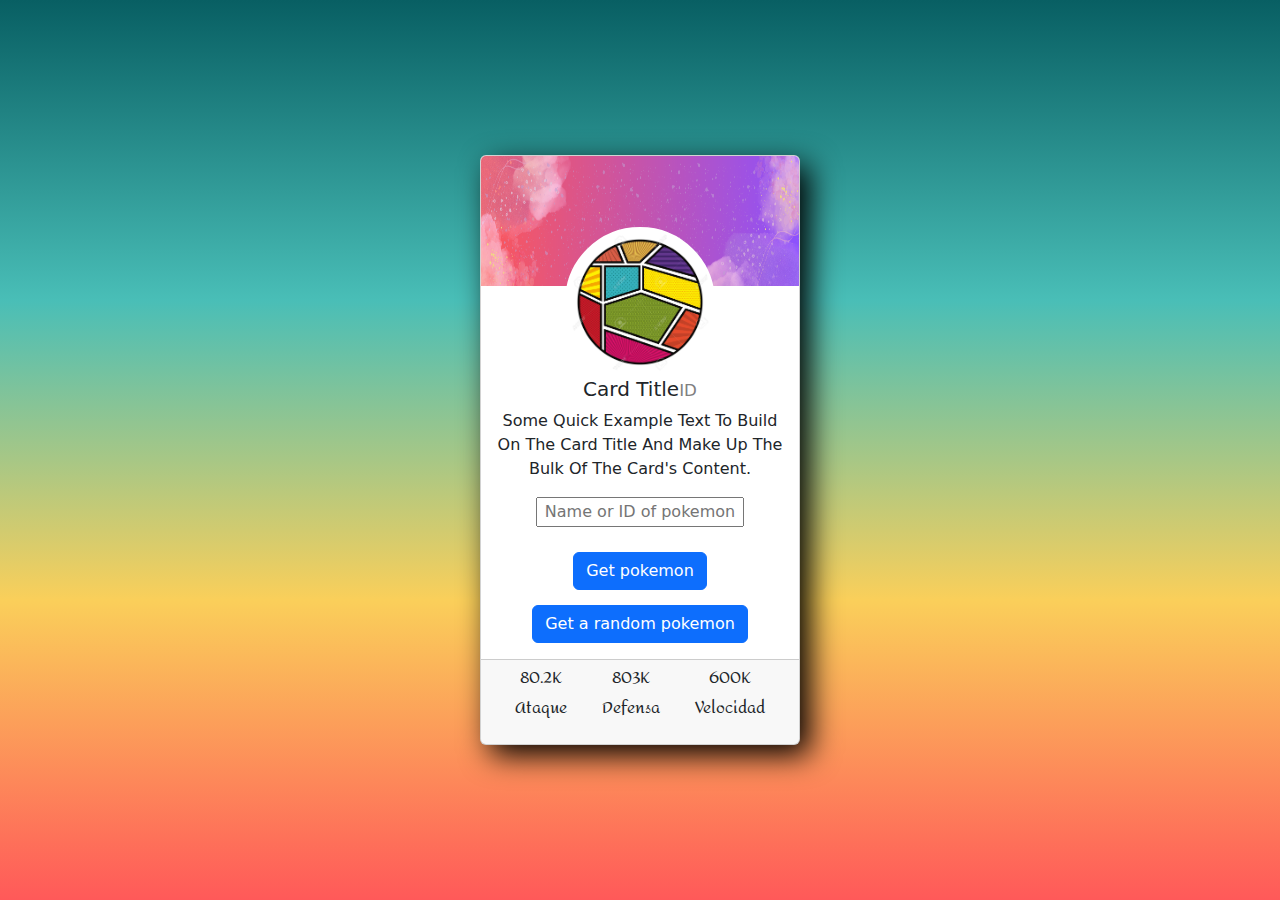
<file: index.html>
<!DOCTYPE html>
<html lang="en">
<head>
    <meta charset="UTF-8">
    <meta name="viewport" content="width=device-width, initial-scale=1.0">
    <title>Document</title>

    <link rel="stylesheet" href="docs/styles/styles.css">
    <link href="https://cdn.jsdelivr.net/npm/bootstrap@5.3.3/dist/css/bootstrap.min.css" rel="stylesheet" integrity="sha384-QWTKZyjpPEjISv5WaRU9OFeRpok6YctnYmDr5pNlyT2bRjXh0JMhjY6hW+ALEwIH" crossorigin="anonymous">
    <link rel="preconnect" href="https://fonts.googleapis.com">
    <link rel="preconnect" href="https://fonts.gstatic.com" crossorigin>
    <link href="https://fonts.googleapis.com/css2?family=Amita:wght@400;700&family=Covered+By+Your+Grace&display=swap" rel="stylesheet">
    
    <script src="/docs/js/app.js" async defer></script>
</head>
<body>

    <main class="flex"></main> 
      
<template id="template-card">
    <div class="card-container" >
        <div class="card" id="carta" >
            <img class="card-img-top" src="docs/public/Diseño sin título.png" alt="Card image cap">
           <div class="card-body"> 
              <img src="docs/public/prueba.jpg" alt="fotopoke" class="card-body-img"> 
              <h5 class="card-title">Card title<span>ID</span></h5>
              <p class="card-text">Some quick example text to build on the card title and make up the bulk of the card's content.</p>
              
              <input type="text" placeholder="Name or ID of pokemon" id="space">

              <button class="btn btn-primary" id="cerca" onClick="search()">Get pokemon</button>
              
              <button class="btn btn-primary" onClick="refreshPage()">Get a random pokemon</button>
             </div> 
            <div class="card-footer">
                <div class="card-footer-social">
                    <h6>80.2K</h6>
                    <p>Ataque</p>
                </div>
                <div class="card-footer-social">
                    <h6>803K</h6>
                    <p>Defensa</p>
                </div>
                <div class="card-footer-social">
                    <h6>600K</h6>
                    <p>Velocidad</p>
                </div>

            </div>
        </div>


    </div>
</template>

     
    
</body>
<script src="https://cdn.jsdelivr.net/npm/bootstrap@5.3.3/dist/js/bootstrap.bundle.min.js" integrity="sha384-YvpcrYf0tY3lHB60NNkmXc5s9fDVZLESaAA55NDzOxhy9GkcIdslK1eN7N6jIeHz" crossorigin="anonymous"></script>

</html>
</file>
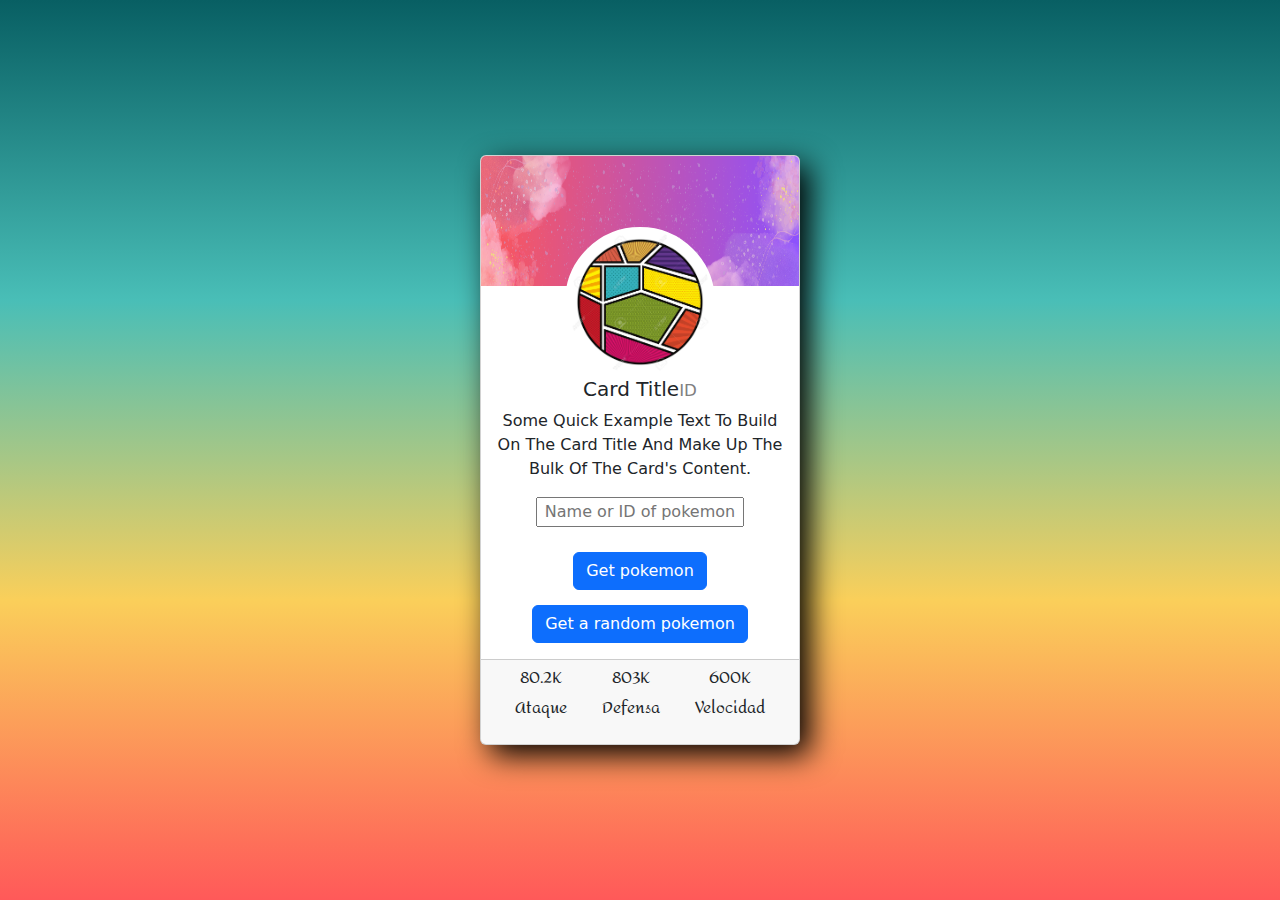
<file: docs/index.html>
<!DOCTYPE html>
<html lang="en">
<head>
    <meta charset="UTF-8">
    <meta name="viewport" content="width=device-width, initial-scale=1.0">
    <title>Document</title>

    <link rel="stylesheet" href="styles/styles.css">
    <link href="https://cdn.jsdelivr.net/npm/bootstrap@5.3.3/dist/css/bootstrap.min.css" rel="stylesheet" integrity="sha384-QWTKZyjpPEjISv5WaRU9OFeRpok6YctnYmDr5pNlyT2bRjXh0JMhjY6hW+ALEwIH" crossorigin="anonymous">
    <link rel="preconnect" href="https://fonts.googleapis.com">
    <link rel="preconnect" href="https://fonts.gstatic.com" crossorigin>
    <link href="https://fonts.googleapis.com/css2?family=Amita:wght@400;700&family=Covered+By+Your+Grace&display=swap" rel="stylesheet">
    
    <script src="js/app.js" async defer></script>
</head>
<body>

    <main class="flex"></main> 
      
<template id="template-card">
    <div class="card-container" >
        <div class="card" id="carta" >
            <img class="card-img-top" src="public/Diseño sin título.png" alt="Card image cap">
           <div class="card-body"> 
              <img src="public/prueba.jpg" alt="fotopoke" class="card-body-img"> 
              <h5 class="card-title">Card title<span>ID</span></h5>
              <p class="card-text">Some quick example text to build on the card title and make up the bulk of the card's content.</p>
              
              <input type="text" placeholder="Name or ID of pokemon" id="space">

              <button class="btn btn-primary" id="cerca" onClick="search()">Get pokemon</button>
              
              <button class="btn btn-primary" onClick="refreshPage()">Get a random pokemon</button>
             </div> 
            <div class="card-footer">
                <div class="card-footer-social">
                    <h6>80.2K</h6>
                    <p>Ataque</p>
                </div>
                <div class="card-footer-social">
                    <h6>803K</h6>
                    <p>Defensa</p>
                </div>
                <div class="card-footer-social">
                    <h6>600K</h6>
                    <p>Velocidad</p>
                </div>

            </div>
        </div>


    </div>
</template>

     
    
</body>
<script src="https://cdn.jsdelivr.net/npm/bootstrap@5.3.3/dist/js/bootstrap.bundle.min.js" integrity="sha384-YvpcrYf0tY3lHB60NNkmXc5s9fDVZLESaAA55NDzOxhy9GkcIdslK1eN7N6jIeHz" crossorigin="anonymous"></script>

</html>
</file>
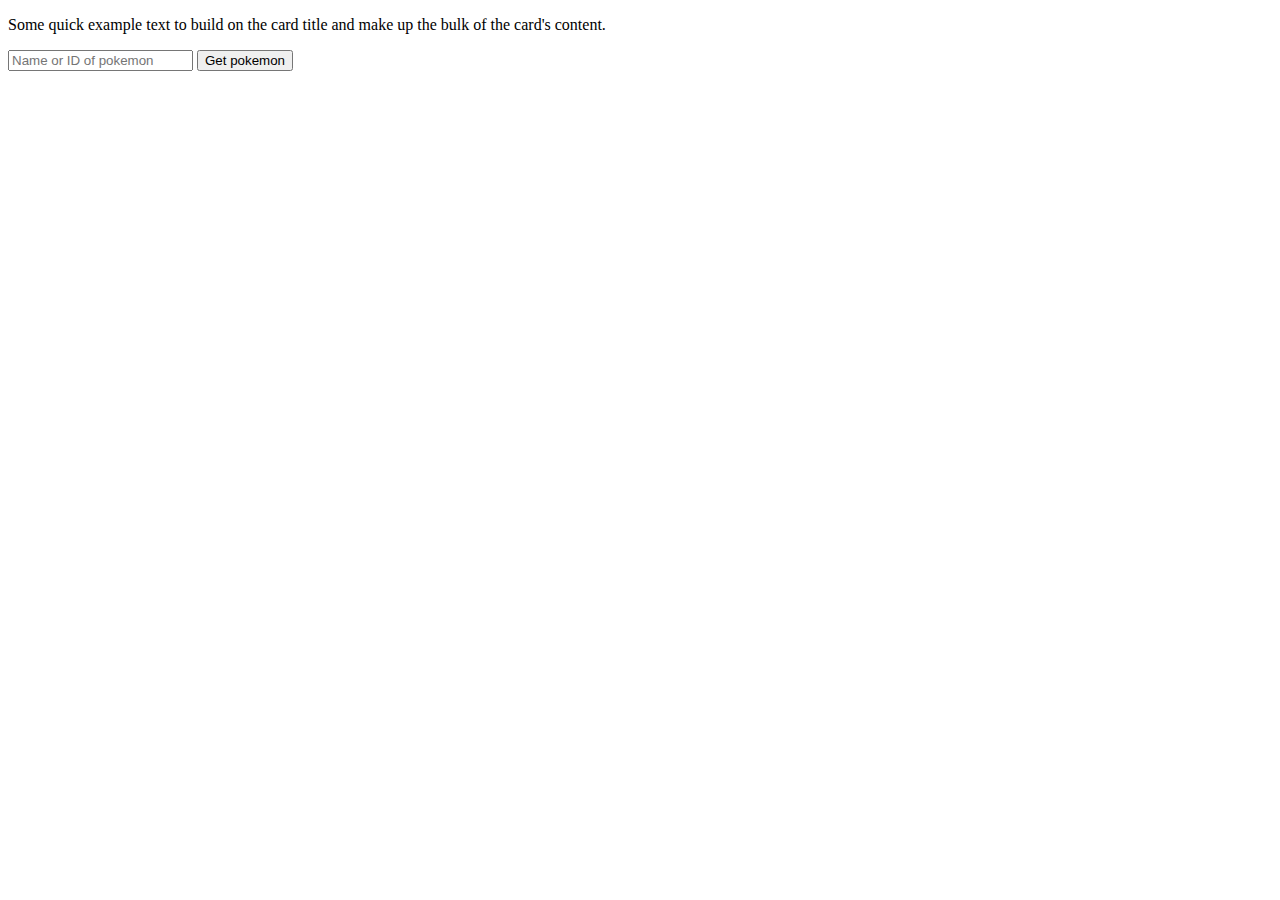
<file: probandoboton.html>
<!DOCTYPE html>
<html lang="en">
<head>
    <meta charset="UTF-8">
    <meta name="viewport" content="width=device-width, initial-scale=1.0">
    <script src="/app.js" defer></script>


    <title>Document</title>
</head>
<body>
    <p class="card-text">Some quick example text to build on the card title and make up the bulk of the card's content.</p>
    <input type="text" placeholder="Name or ID of pokemon" id="space">
    
    <button class="btn btn-primary" id="cerca" >Get pokemon</button>
    
</body>
</html>
</file>
<file: docs/styles/styles.css>
.card-container{
    display:flex;
    justify-content: center;
    align-items:center;
    background: linear-gradient(180deg, #085F63, #49BEB7,   #FACF5A, #FF5959);
    height: 100vh;
    margin: 0;
    text-align: center;

}

span{
    font-size:smaller;
    color: grey;
}

.card{
    width: 20rem;
    height: auto;
    box-shadow: 10px 10px 30px black;
}

.card-body{
    text-transform: capitalize;
}

.card-img-top{
    height: 130px;
}

.card-body-img{
    width: 150px;
    height: 150px;
    display:flex;
    align-items: center;
    flex-direction: column;
    margin: 0 auto;
    border: 3px solid white;
    border-radius: 50%;
    margin-top: -75px;  
    background-color: white;
    
}

#space{
    margin-bottom: 10px;
    text-align: center;
}

.btn {
    margin-top: 15px;
}

.card-footer{
    display:flex;
    justify-content:space-around;
    
    font-family: "Amita", serif;
    

}

.card-footer-social{
    text-align: center;
}
</file>
